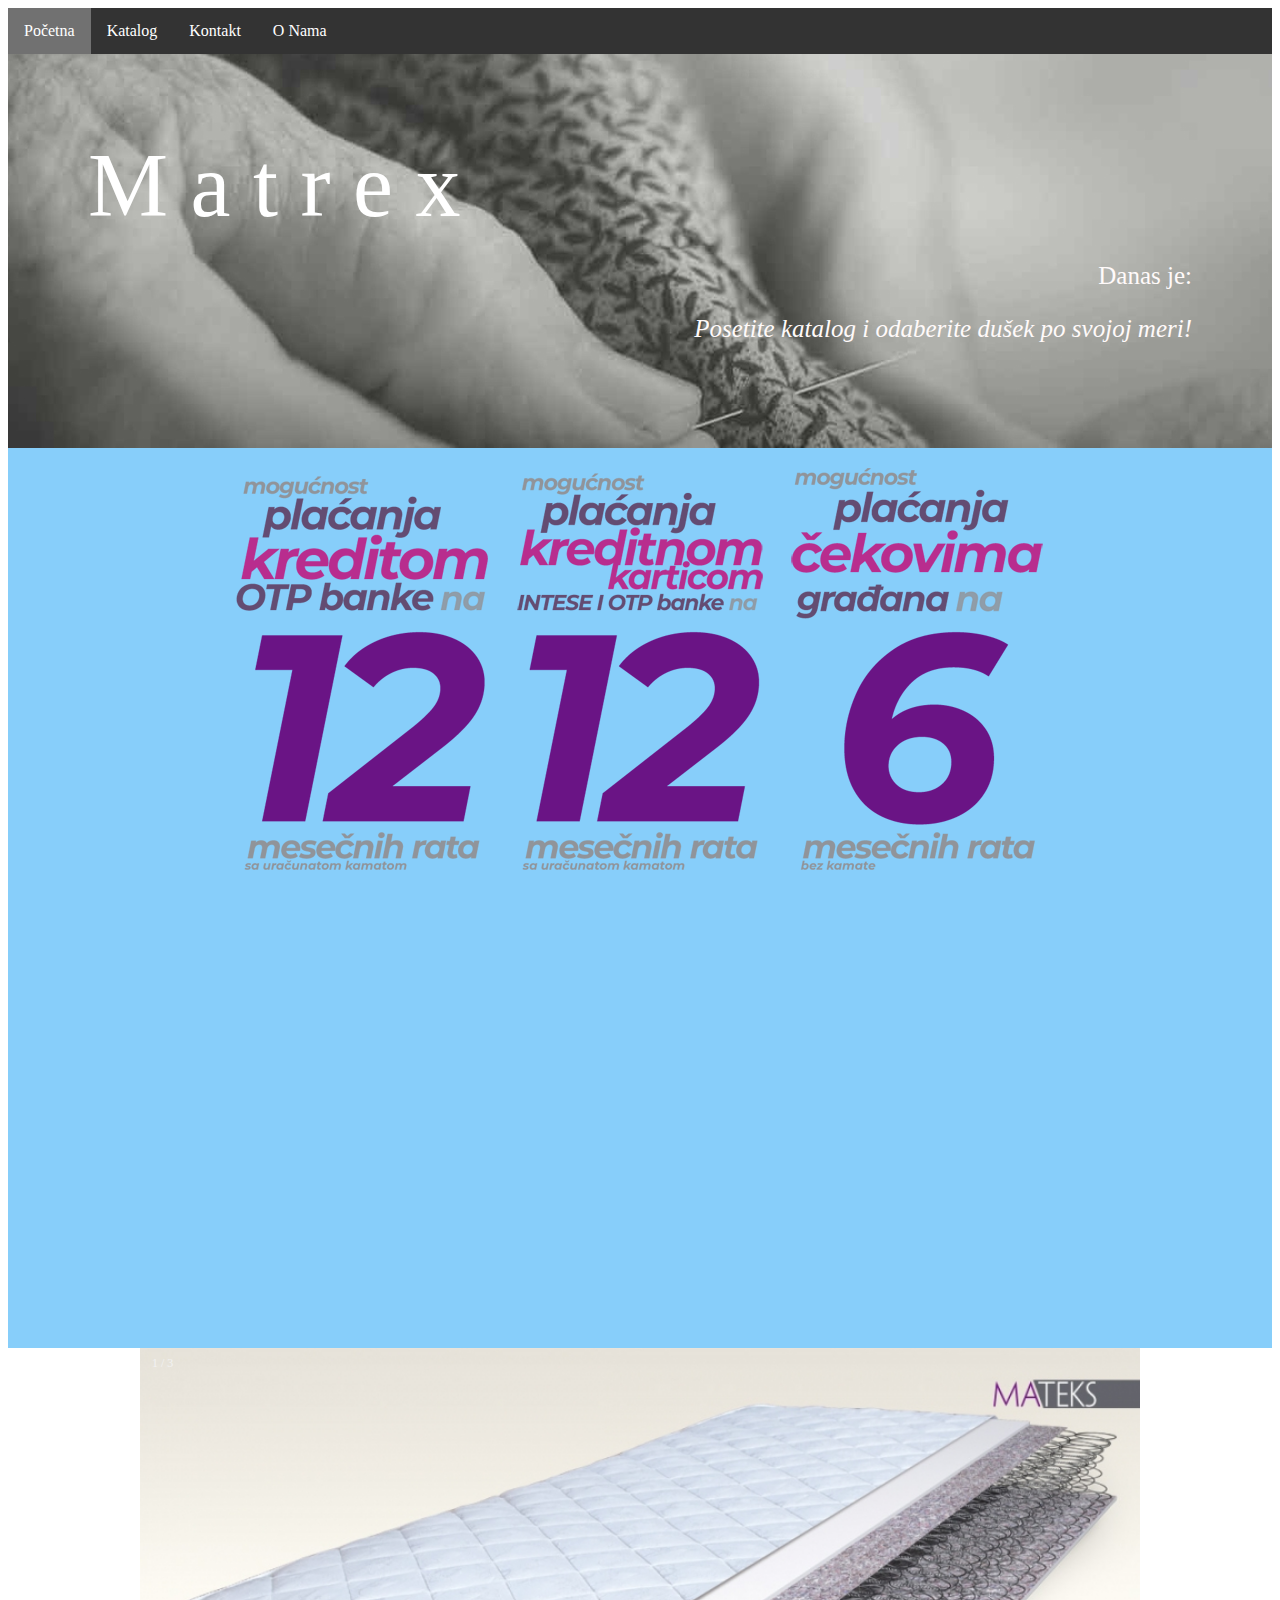
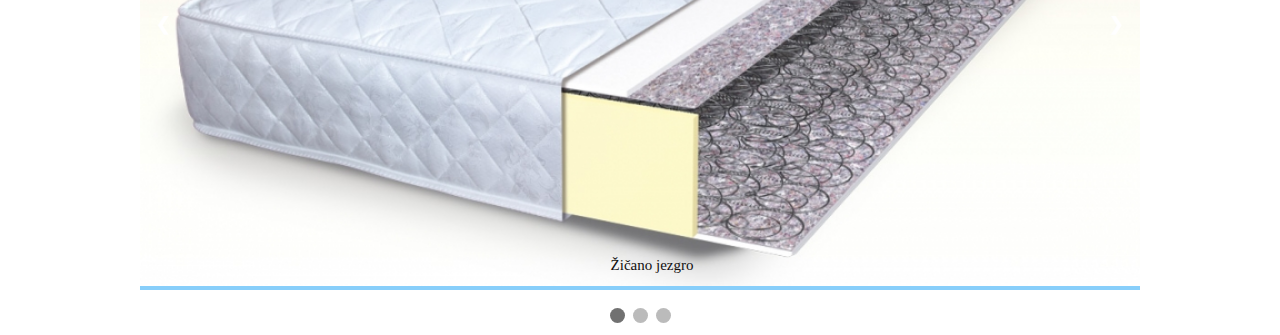
<file: index.html>
<!DOCTYPE html>
<html lang="en">
<head>
    <meta charset="UTF-8">
    <meta name="viewport" content="width=device-width, initial-scale=1.0">
    <title>Pocetna</title>
    <link rel="stylesheet" type="text/css" href="styles/pocetna.css">
    
<script src="js/pocetna.js"></script>
</head>

<body>
    
      <nav>
        <div class="navigacija">
            <ul>
                <li><a class="active" href="index.html">Početna</a></li>
                <li><a href="katalog.html">Katalog</a></li>
                <li><a href="kontakt.html">Kontakt</a></li>
                <li><a  href="ONama.html">O Nama</a></li>
              </ul>
        </div>
    </nav>
      
    <div class="uvod">
      M a t r e x 
      <p class="please">Danas je: </p>      <p id="demo"></p>
      <p class="poseta">Posetite katalog i odaberite dušek po svojoj meri!</p>
    </div>
        <div class="div-1">
           <img src="slike/banneri_home-01.png" alt="1">
           <img src="slike/banneri_home-02.png" alt="2">
           <img src="slike/banneri_home-03.png" alt="3">
        </div>

<div class="slideshow-container">


  <div class="mySlides fade" style="display: block;">
    <div class="numbertext">1 / 3</div>
    <img src="slike/prva.jpg" style="width:100%">
    <div class="text">Žičano jezgro</div>
  </div>

  <div class="mySlides fade">
    <div class="numbertext">2 / 3</div>
    <img src="slike/druga.png" style="width:100%">
    <div class="text">Žičano jezgro za presvlakom</div>
  </div>

  <div class="mySlides fade">
    <div class="numbertext">3 / 3</div>
    <img src="slike/slajd.jpg" style="width:100%">
    <div class="text">Višeslojni dušek</div>
  </div>

  
  <a class="prev" onclick="plusSlides(-1)">&#10094;</a>
  <a class="next" onclick="plusSlides(1)">&#10095;</a>
</div>
<br>


<div style="text-align:center">
  <span class="dot" onclick="currentSlide(1)"></span>
  <span class="dot" onclick="currentSlide(2)"></span>
  <span class="dot" onclick="currentSlide(3)"></span>




<script src="js/pocetna.js"></script>
</body>
</html>
</file>
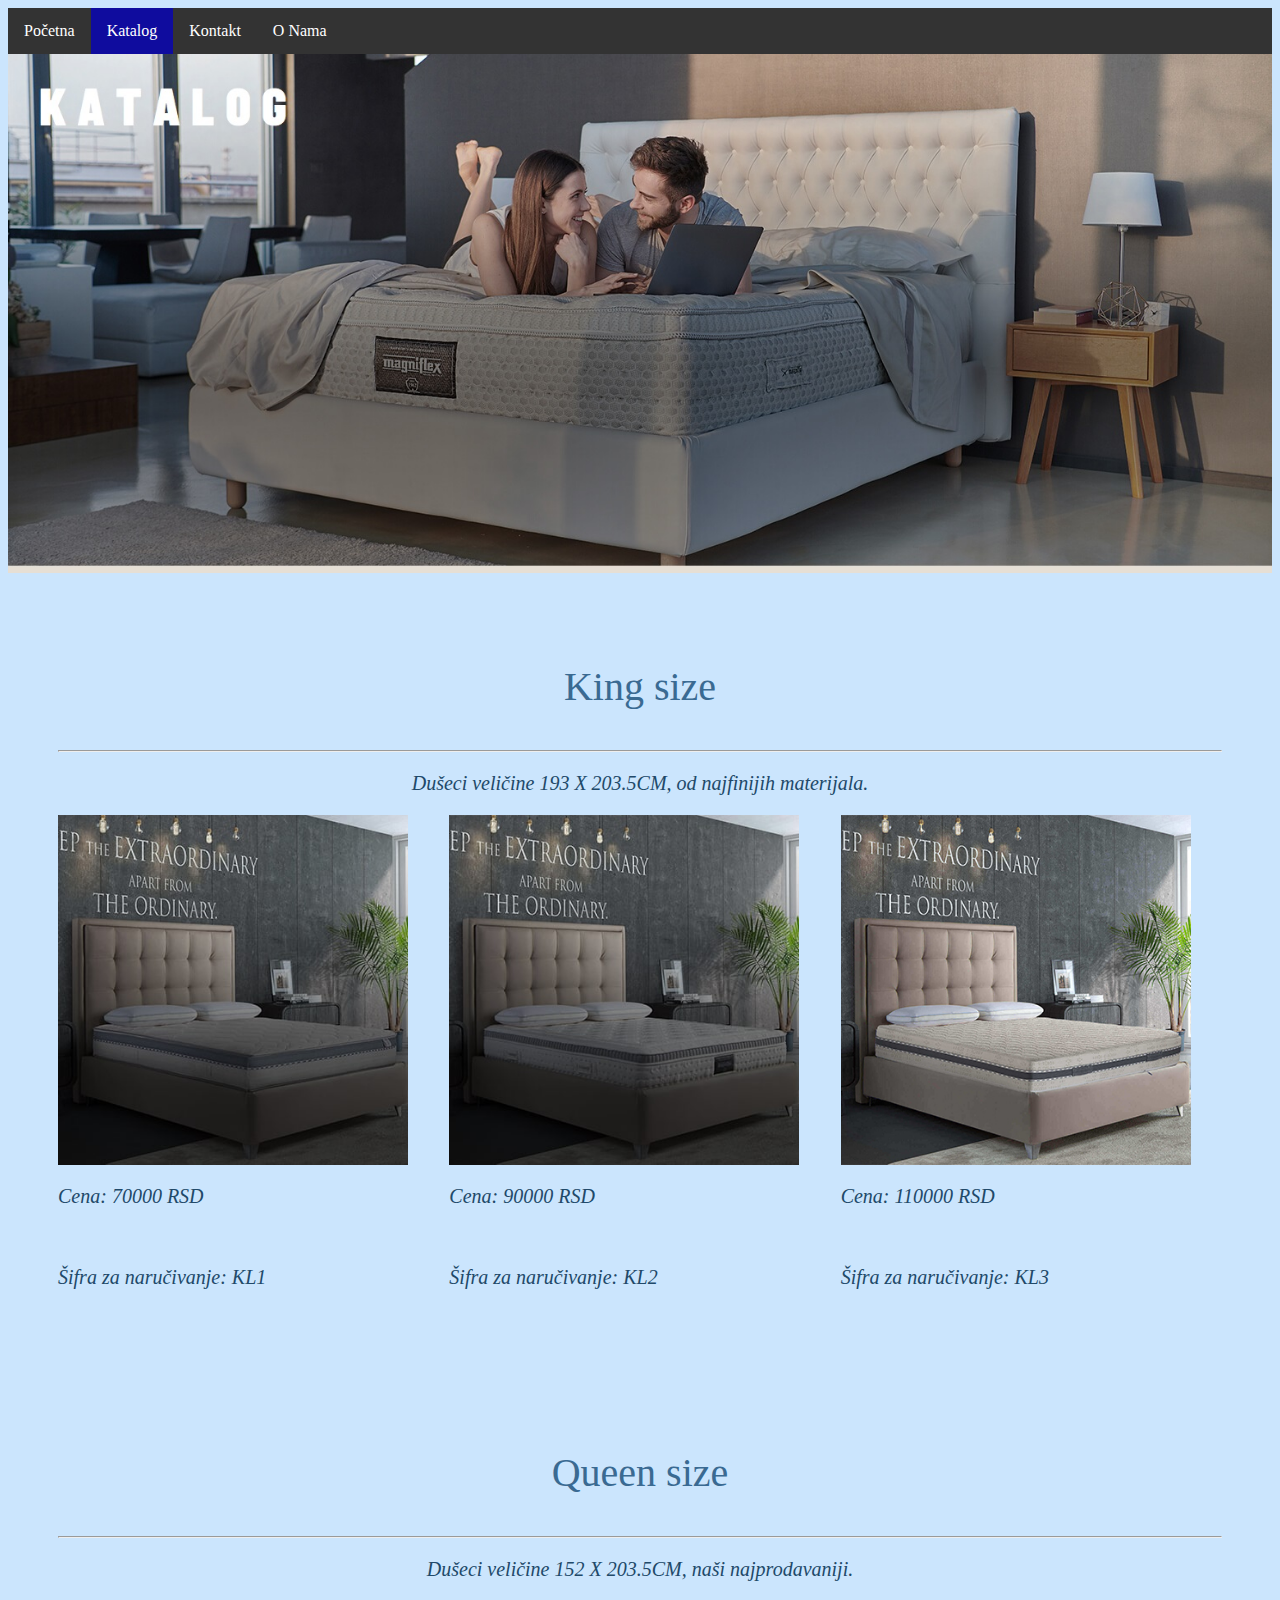
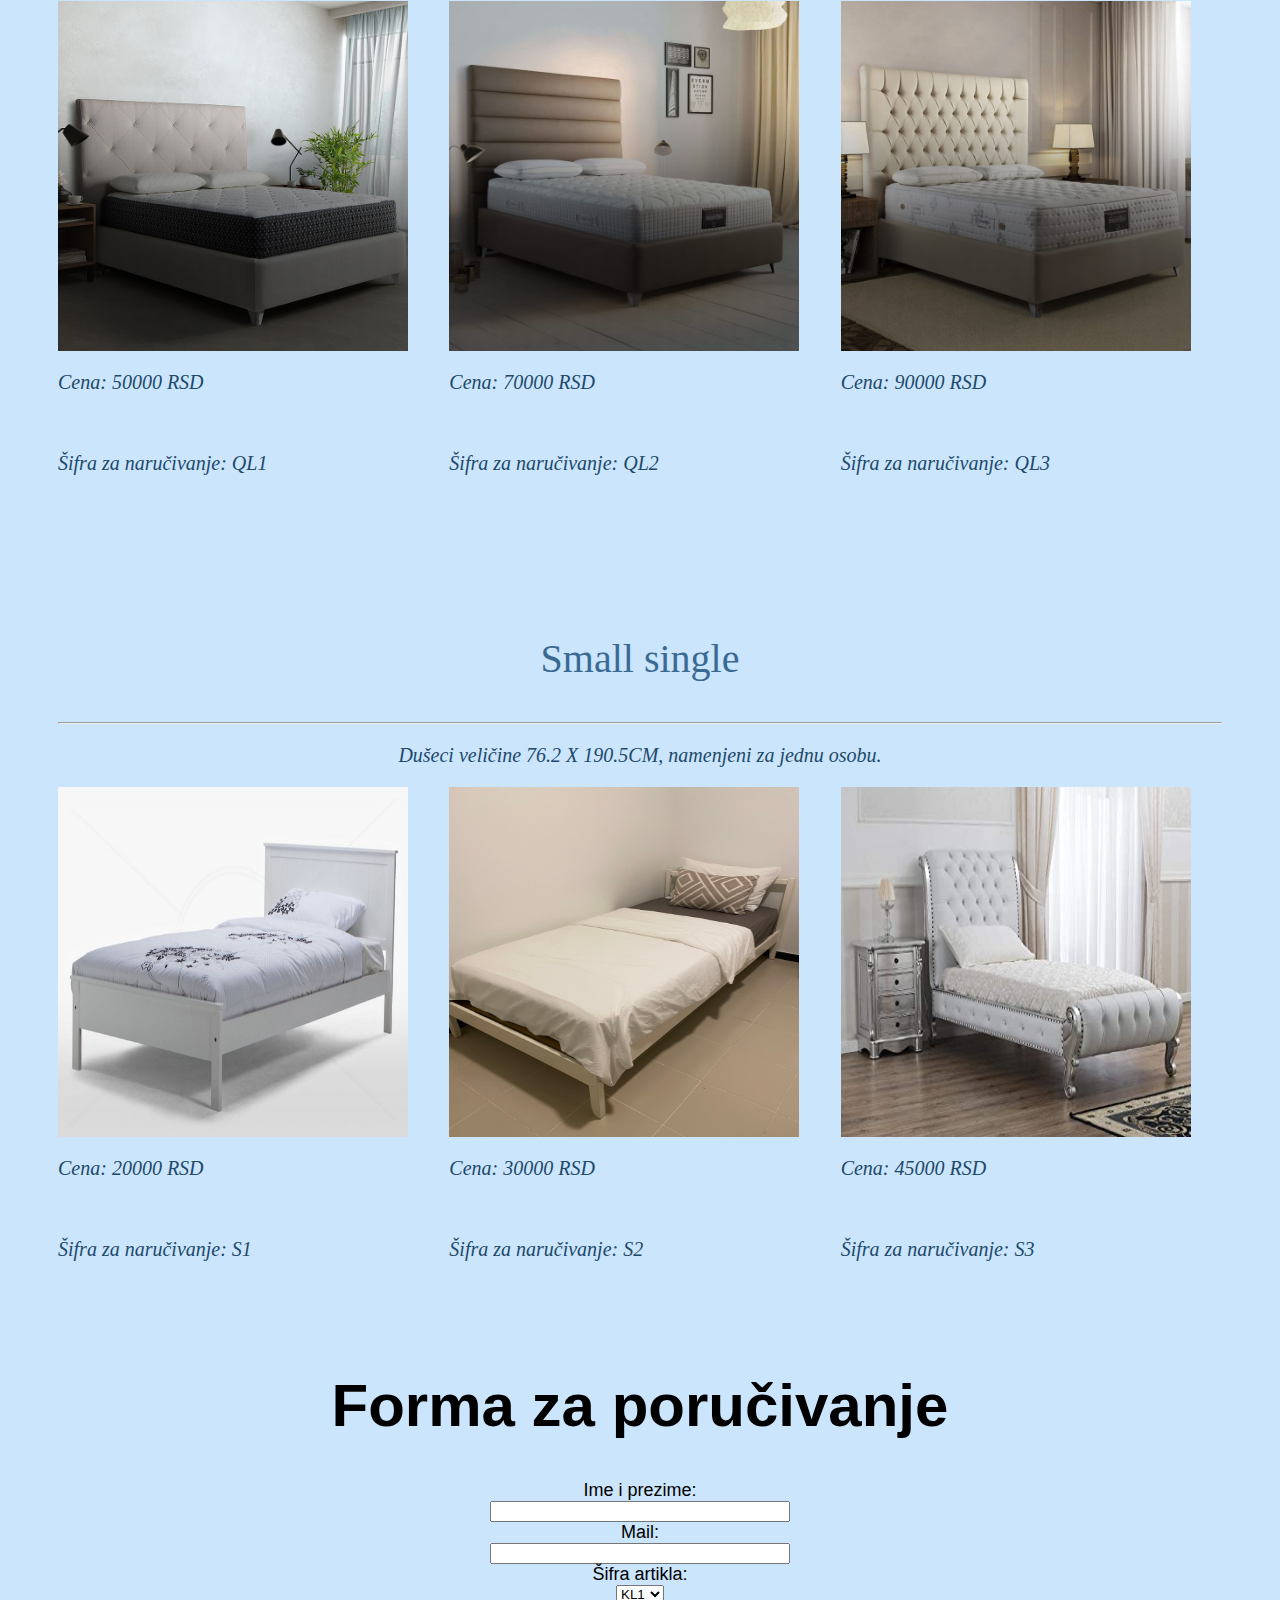
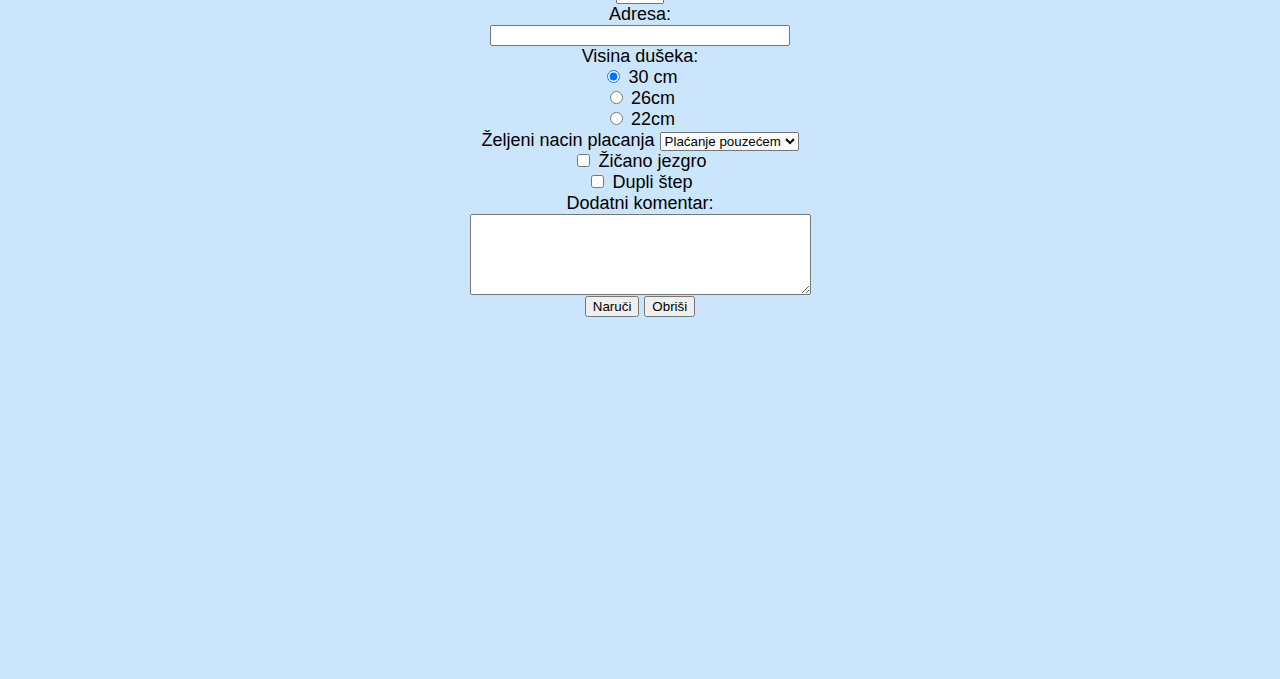
<file: katalog.html>
<html>
    <head>
        <meta charset="UTF-8">
        <meta name="viewport" content="width=device-width, initial-scale=1.0">
        <title>Katalog</title>
        <link rel="stylesheet" type="text/css" href="styles/style2.css">
    </head>

<body>
    <header>
        <nav>
            <div class="navigacija">
                <ul>
                    <li><a href="index.html">Početna</a></li>
                    <li ><a class="active" href="katalog.html">Katalog</a></li>
                    <li><a href="kontakt.html">Kontakt</a></li>
                    <li><a href="ONama.html">O Nama</a></li>
                    
                  </ul>
            </div>
        </nav>

    </header>

    <main>
        <div class>
            <img src="slike/LP-duseci-1.jpg" class="slika2">
        </div>
        
        <div class="king">
           <p class="paraf" style="text-align: center;">King size</p> 
            <hr>
            <p style="text-align:center" class="opis">Dušeci veličine 193 X 203.5CM, od najfinijih materijala.</p>
            <div class="container">
                <div class="d1"><img src="slike/King1.jpg" class="slika">
                    <br>
                    <p class="opis">Cena: 70000 RSD</p>
                    <br>
                    <p class="opis">Šifra za naručivanje: KL1</p>
                </div>
                <div class="d2"><img src="slike/King2.jpg" class="slika">
                    <br>
                    <p class="opis">Cena: 90000 RSD</p>
                    <br>
                    <p class="opis">Šifra za naručivanje: KL2</p>
                </div>
                <div class="d3"><img src="slike/magni-1.jpg" class="slika">
                    <br>
                    <p class="opis">Cena: 110000 RSD</p>
                    <br>
                    <p class="opis">Šifra za naručivanje: KL3</p>
                </div>
            </div>
        </div>

        <div class="queen">
            <p class="paraf" style="text-align: center;">Queen size</p> 
            <hr>
            <p style="text-align:center" class="opis">Dušeci veličine 152 X 203.5CM, naši najprodavaniji.</p>
            <div class="container">
                <div class="d1"><img src="slike/Queen1.jpg" class="slika">
                    <br>
                    <p class="opis">Cena: 50000 RSD</p>
                    <br>
                    <p class="opis">Šifra za naručivanje: QL1</p>
                </div>
                <div class="d2"><img src="slike/Queen2.jpg" class="slika">
                    <br>
                    <p class="opis">Cena: 70000 RSD</p>
                    <br>
                    <p class="opis">Šifra za naručivanje: QL2</p>
                </div>
                <div class="d3"><img src="slike/Queen3.jpg" class="slika">
                    <br>
                    <p class="opis">Cena: 90000 RSD</p>
                    <br>
                    <p class="opis">Šifra za naručivanje: QL3</p>
                </div>
            </div>
        </div>
        <div class="singl">
            <p class="paraf" style="text-align: center;">Small single</p> 
            <hr>
            <p style="text-align:center" class="opis">Dušeci veličine 76.2 X 190.5CM, namenjeni za jednu osobu.</p>
            <div class="container">
                <div class="d1"><img src="slike/singl1.jpg" class="slika">
                    <br>
                   <p class="opis">Cena: 20000 RSD</p>
                   <br>
                   <p class="opis">Šifra za naručivanje: S1</p>
                  
                   
                </div>
                <div class="d2"><img src="slike/singl2.jpg" class="slika">
                    <br>
                    <p class="opis">Cena: 30000 RSD</p>
                    <br>
                    <p class="opis">Šifra za naručivanje: S2</p>
                </div>
                <div class="d3"><img src="slike/singl3.jpg" class="slika">
                    <br>
                    <p class="opis">Cena: 45000 RSD</p>
                    <br>
                    <p class="opis">Šifra za naručivanje: S3</p>
                </div>
            </div>
        </div>

        <div class="div-1">
            <h1 class="formtitle">Forma za poručivanje</h1>
            <form name="forma" onsubmit="return validirajFormu()" id="formaPor">
                <label for="imePrezime">Ime i prezime:</label>
                <br>
                <input type="text" id="imePrezime">
                <br>
                <label for="mail">Mail:</label>
                <br>
                <input type="text" id="mail">
                <br>
                <label for="sifra">Šifra artikla:</label>
                <br>
                <select name="sifra" id="sifra">
                  <option value="kl1">KL1</option>
                  <option value="kl2">KL2</option>
                  <option value="kl3">KL3</option>
                  <option value="ql1">QL1</option>
                  <option value="ql2">QL2</option>
                  <option value="ql3">QL3</option>
                  <option value="s1">S1</option>
                  <option value="s2">S2</option>
                  <option value="s3">S3</option>
                 </select>
                <br>
                <label for="adresa">Adresa:</label>
                <br>
                <input type="text" id="adresa">
                <br>
                <label for="velicina">Visina dušeka:</label>
                <br>
                <input type="radio" id="velika" name="velicina" value="large" checked>
                <label for="large">30 cm</label><br>
                <input type="radio" id="srednja" name="velicina" value="medium">
                <label for="medium">26cm</label>
                <br>
                <input type="radio" id="mala" name="velicina" value="small">
                <label for="small">22cm</label>
                <br>
                <span>Željeni nacin placanja</span>
                <select name="nacinPlacanja" id="nacinPlacanja">
                    <option value="pouzece">Plaćanje pouzećem</option>
                    <option value="kartica">Plaćanje karticom</option>
                </select>
                <br>
                <input type="checkbox" id="zicano" name="zicano" value="zicano">
                <label for="zicano"> Žičano jezgro</label>
                <br>
                <input type="checkbox" id="dupli" name="dupli" value="dupli">
                <label for="dupli"> Dupli štep</label>
                <br>
                <label for="komentar">Dodatni komentar:</label>
                <br>
                <textarea name="komentar" id="" cols="40" rows="5"></textarea>
                <br>
                <input type="submit" value="Naruči" id="dugmeNaruci">
                <input type="reset" value="Obriši" id="dugmeClear">
                <br>
                <label id="sakriveni-element" style="display:none">Uspešno obavljena kupovina</label>
            </form>
        </div>
    </main>

    <script src="js/pocetna.js"></script>
</body>

</html>
</file>
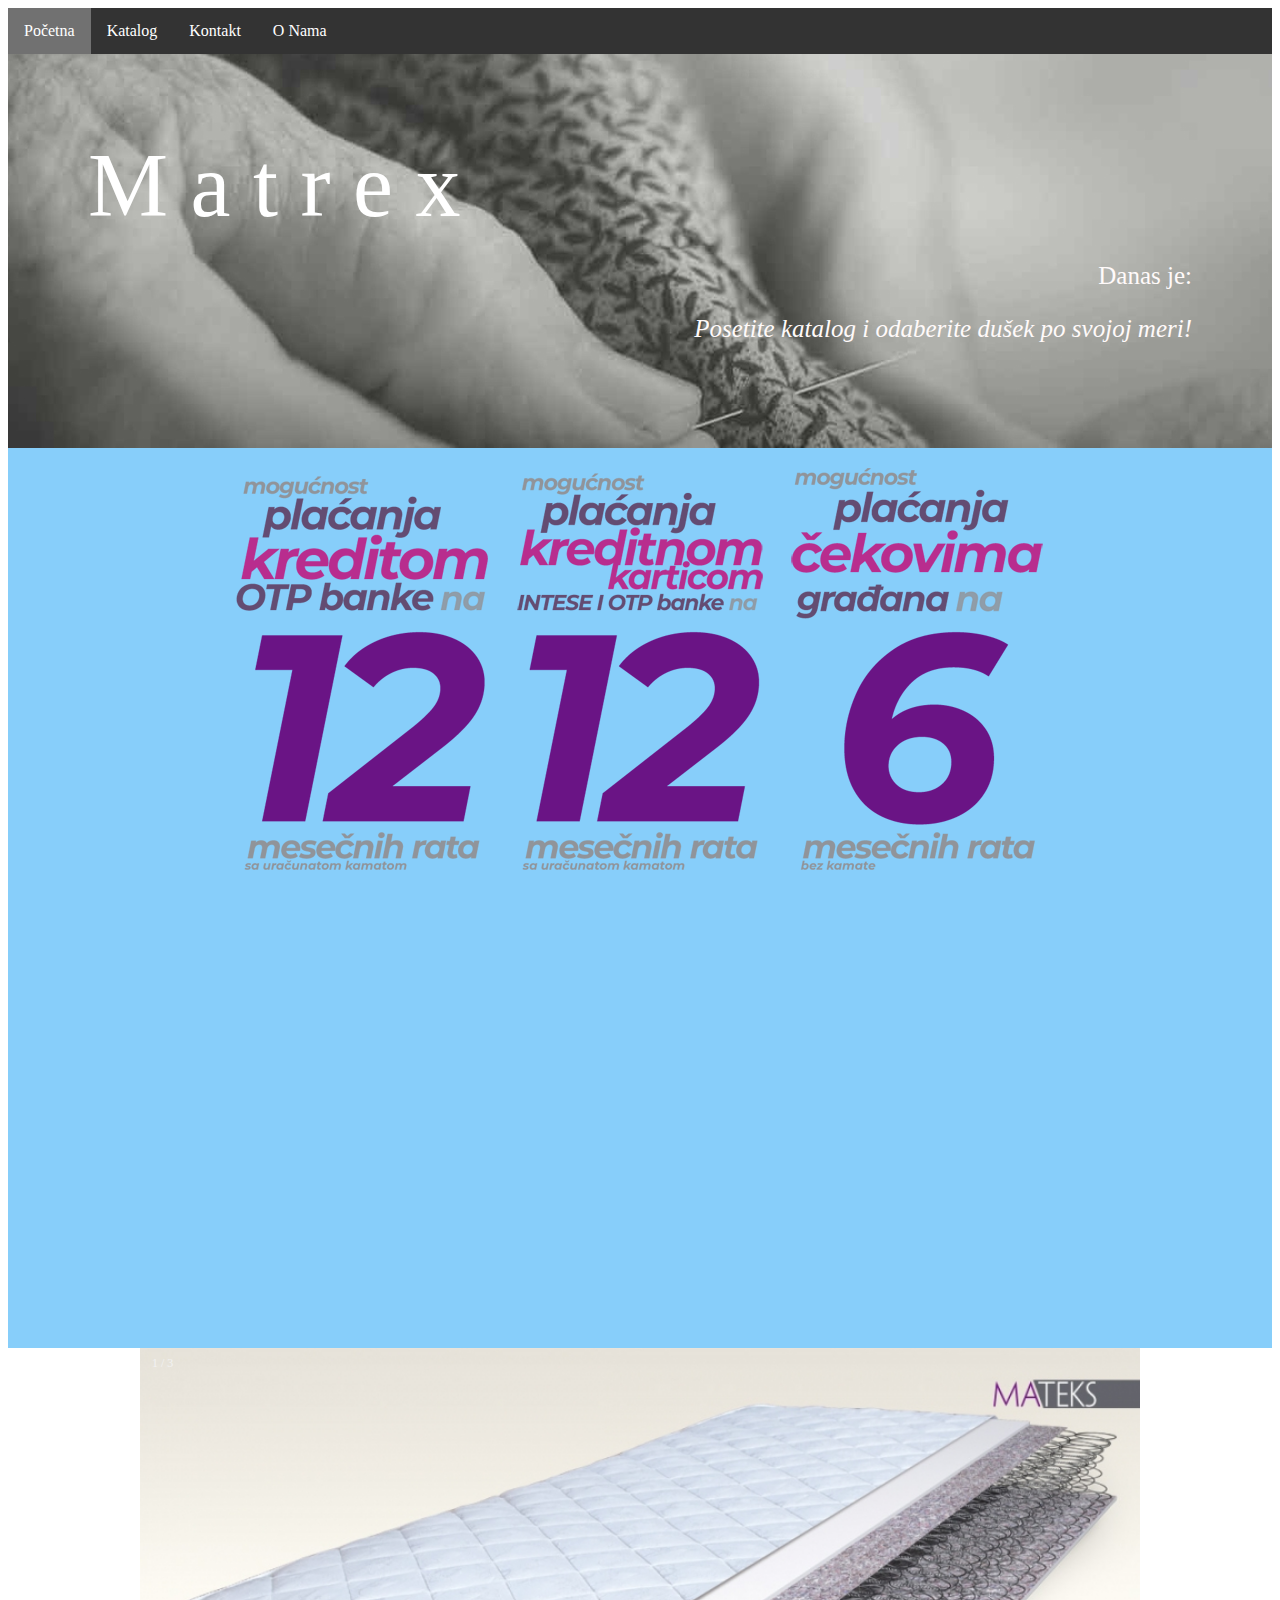
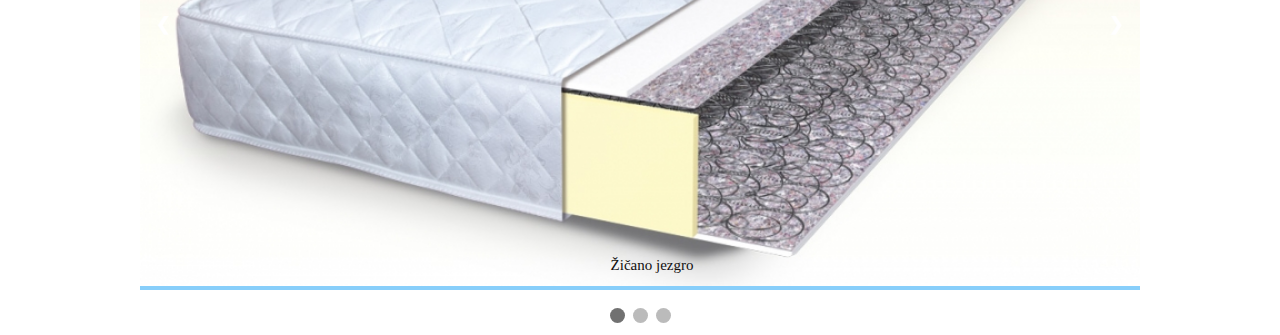
<file: pocetna.html>
<!DOCTYPE html>
<html lang="en">
<head>
    <meta charset="UTF-8">
    <meta name="viewport" content="width=device-width, initial-scale=1.0">
    <title>Pocetna</title>
    <link rel="stylesheet" type="text/css" href="styles/pocetna.css">
    
<script src="js/pocetna.js"></script>
</head>

<body>
    
      <nav>
        <div class="navigacija">
            <ul>
                <li><a class="active" href="pocetna.html">Početna</a></li>
                <li><a href="katalog.html">Katalog</a></li>
                <li><a href="kontakt.html">Kontakt</a></li>
                <li><a  href="ONama.html">O Nama</a></li>
              </ul>
        </div>
    </nav>
      
    <div class="uvod">
      M a t r e x 
      <p class="please">Danas je: </p>      <p id="demo"></p>
      <p class="poseta">Posetite katalog i odaberite dušek po svojoj meri!</p>
    </div>
        <div class="div-1">
           <img src="slike/banneri_home-01.png" alt="1">
           <img src="slike/banneri_home-02.png" alt="2">
           <img src="slike/banneri_home-03.png" alt="3">
        </div>

<div class="slideshow-container">


  <div class="mySlides fade" style="display: block;">
    <div class="numbertext">1 / 3</div>
    <img src="slike/prva.jpg" style="width:100%">
    <div class="text">Žičano jezgro</div>
  </div>

  <div class="mySlides fade">
    <div class="numbertext">2 / 3</div>
    <img src="slike/druga.png" style="width:100%">
    <div class="text">Žičano jezgro za presvlakom</div>
  </div>

  <div class="mySlides fade">
    <div class="numbertext">3 / 3</div>
    <img src="slike/slajd.jpg" style="width:100%">
    <div class="text">Višeslojni dušek</div>
  </div>

  
  <a class="prev" onclick="plusSlides(-1)">&#10094;</a>
  <a class="next" onclick="plusSlides(1)">&#10095;</a>
</div>
<br>


<div style="text-align:center">
  <span class="dot" onclick="currentSlide(1)"></span>
  <span class="dot" onclick="currentSlide(2)"></span>
  <span class="dot" onclick="currentSlide(3)"></span>




<script src="js/pocetna.js"></script>
</body>
</html>
</file>
<file: styles/pocetna.css>
.uvod{
  
  background-image: url('../slike/Nasa-prica.jpg');
  color:white;
  font-size: 90px;
  padding:80px;
  
}

#demo{
  text-align:right;
  color:snow;
  font-size:25px;
}
.please{
  text-align:right;
  color:snow;
  font-size:25px;
}




.poseta{
  text-align: right;
  font-style: italic;
  font-size: 25px;
  color:snow;
}

ul {
  list-style-type: none;
  margin: 0;
  padding: 0;
  overflow: hidden;
  background-color: rgb(51, 51, 51);
}

li {
  float: left;
}

li a {
  display: block;
  color: white;
  text-align: center;
  padding: 14px 16px;
  text-decoration: none;
}

li a:hover:not(.active) {
  background-color: rgb(20, 150, 173);
}

.active {
  background-color: #0f0c9e;
}


.div-1{
  width: 100%;
  
  height: 100vh;
  background-color: lightskyblue;
  color: black;
  font-size: 30px;
  text-align: center;
  justify-content: center;
}
form{
  font-size: 18px;
}



.slideshow-container {
  background-color: lightskyblue;
  max-width: 1000px;
  position: relative;
  margin: auto;
}


.mySlides {
  display: none
}


.prev, .next {
  cursor: pointer;
  position: absolute;
  top: 50%;
  width: auto;
  margin-top: -22px;
  padding: 16px;
  color: white;
  font-weight: bold;
  font-size: 18px;
  transition: 0.6s ease;
  border-radius: 0 3px 3px 0;
  user-select: none;
}


.next {
  right: 0;
  border-radius: 3px 0 0 3px;
}


.prev:hover, .next:hover {
  background-color: rgba(0,0,0,0.8);
}


.text {
  color: #110f0f;
  font-size: 15px;
  padding: 8px 12px;
  position: absolute;
  bottom: 8px;
  width: 100%;
  text-align: center;
}

.numbertext {
  color: #f2f2f2;
  font-size: 12px;
  padding: 8px 12px;
  position: absolute;
  top: 0;
}


.dot {
  cursor: pointer;
  height: 15px;
  width: 15px;
  margin: 0 2px;
  background-color: #bbb;
  border-radius: 50%;
  display: inline-block;
  transition: background-color 0.6s ease;
}

.active, .dot:hover {
  background-color: #717171;
}


.fade {
  -webkit-animation-name: fade;
  -webkit-animation-duration: 1.5s;
  animation-name: fade;
  animation-duration: 1.5s;
}

@-webkit-keyframes fade {
  from {opacity: .4}
  to {opacity: 1}
}

@keyframes fade {
  from {opacity: .4}
  to {opacity: 1}
}
</file>
<file: styles/style2.css>
body{
   background-color: rgb(203, 229, 253);
}
ul {
    list-style-type: none;
    margin: 0;
    padding: 0;
    overflow: hidden;
    background-color: rgb(51, 51, 51);
  }
  
  li {
    float: left;
  }
  
  li a {
    display: block;
    color: white;
    text-align: center;
    padding: 14px 16px;
    text-decoration: none;
  }
  
  li a:hover:not(.active) {
    background-color: rgb(20, 150, 173);
  }
  
  .active {
    background-color: #0f0c9e;
  }
.paraf{
    color: #3a6a92;
    display: justify;
    margin-left: auto;
    margin-right: auto;
    width: 8em;
    font-size: 40;
    padding:auto;
    font-family: "Palatino Linotype", "Book Antiqua",  serif;
    
}

.container{
    width: 100%;
    display: grid;
    grid-template-columns: 1fr 1fr 1fr;
    margin:auto;
    grid-gap: 10px;
}

.slika{
    height: 350px;
    width: 350px;
}

.king{
    padding: 50px;
}

.queen{
    padding:50px;
}

.singl{
    padding: 50px;
}

.proba{
    padding:50px;
}

.opis{
    color: #214969;
    font-family: "Palatino Linotype", "Book Antiqua",  serif;
    font-style: italic;
    font-size: 20px;
}
.slika2{
    width:100%;
}



input[type=text] {
  width: 300px;
}

form{
  font-size: 18px;
  font-family: -apple-system, BlinkMacSystemFont, 'Segoe UI', Roboto, Oxygen, Ubuntu, Cantarell, 'Open Sans', 'Helvetica Neue', sans-serif;
}

.formtitle{
  font-family: -apple-system, BlinkMacSystemFont, 'Segoe UI', Roboto, Oxygen, Ubuntu, Cantarell, 'Open Sans', 'Helvetica Neue', sans-serif;
}
.div-1{
  width: 100%;
  
  height: 100vh;
  
  color: black;
  font-size: 30px;
  text-align: center;
  justify-content: center;
}
</file>
